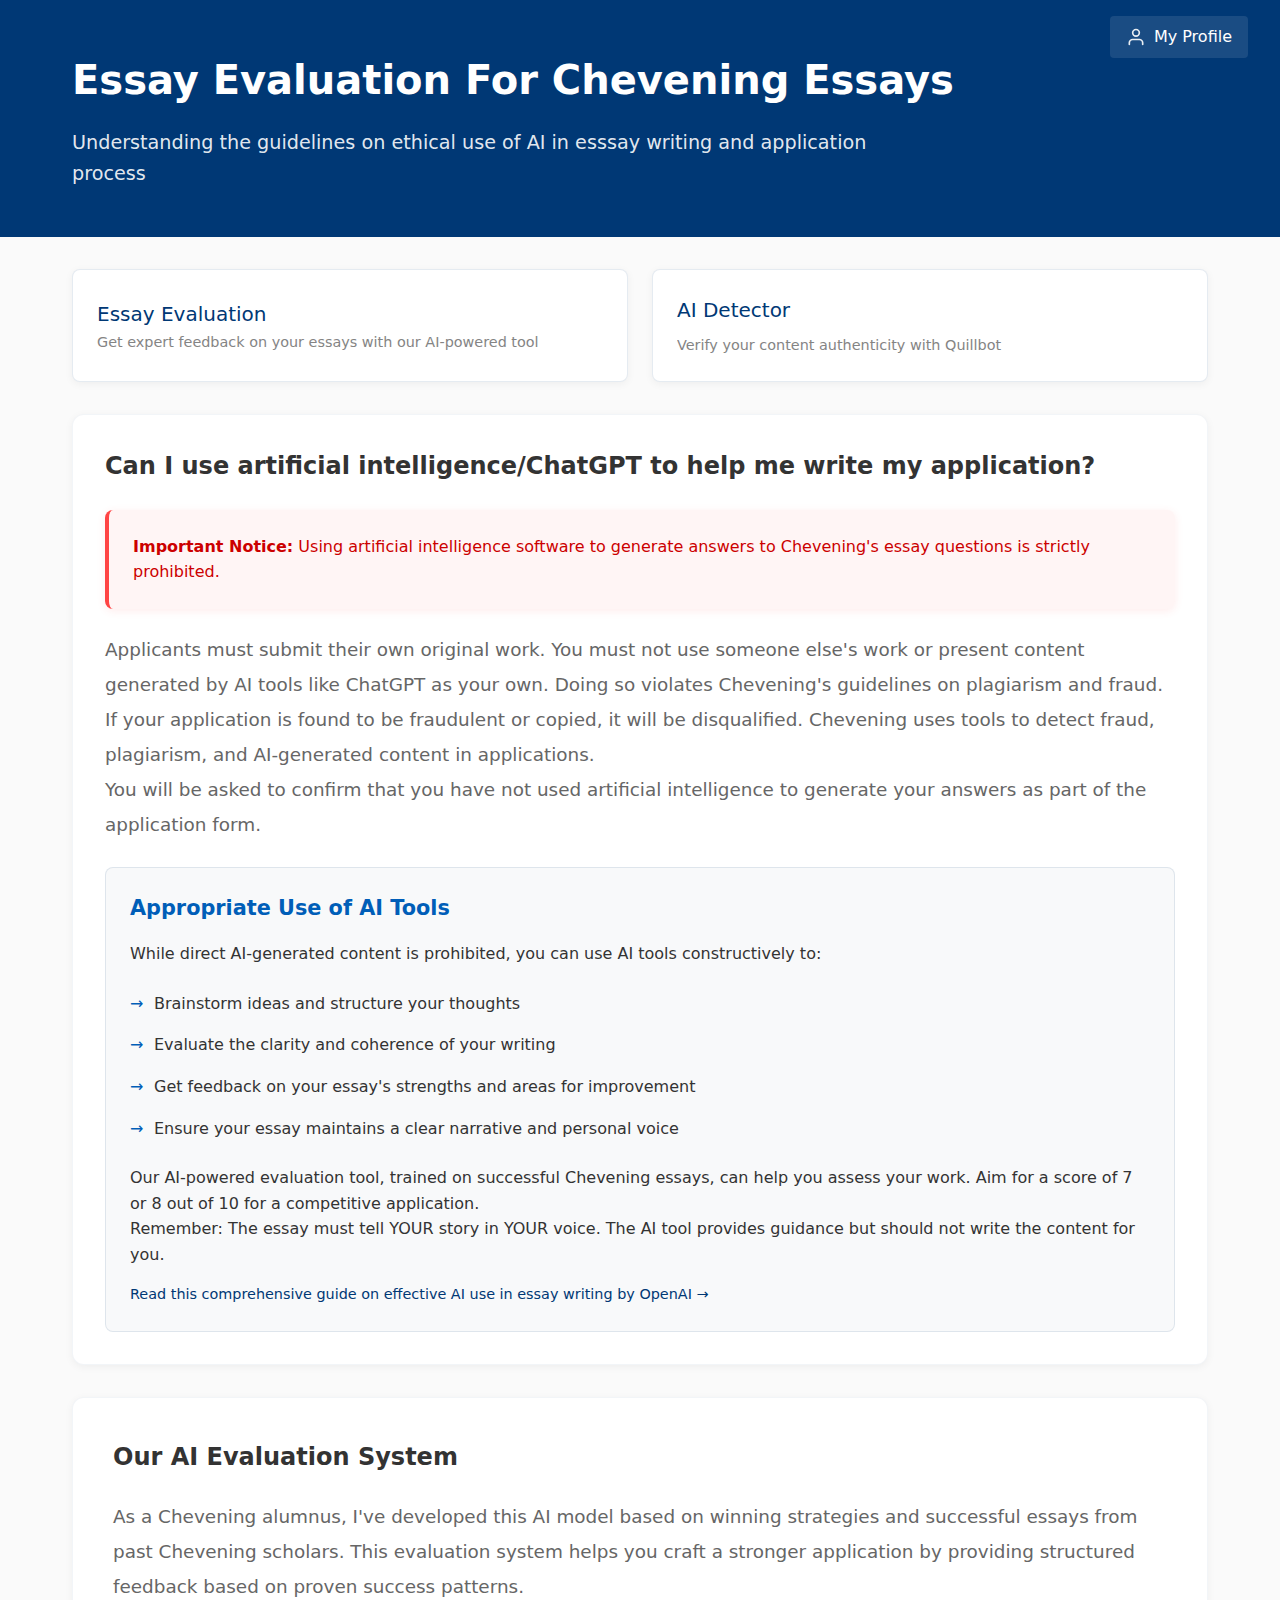
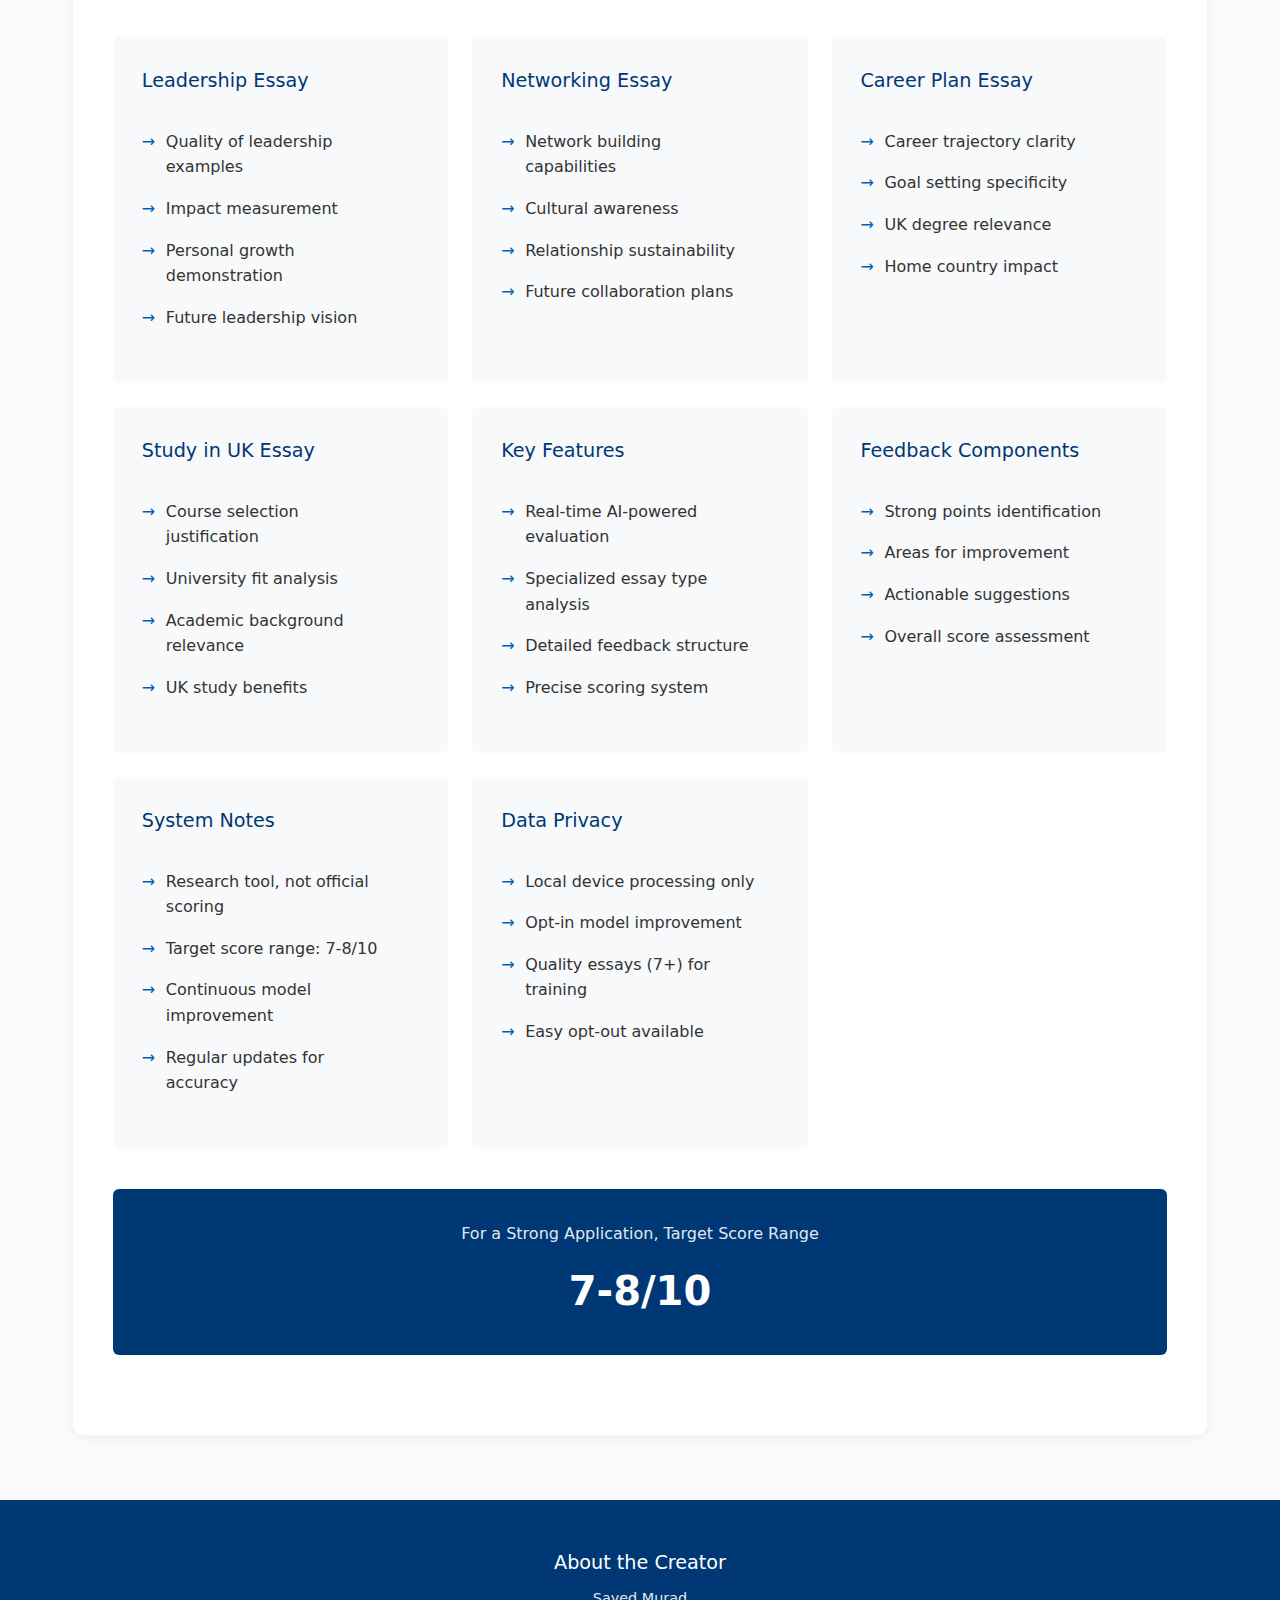
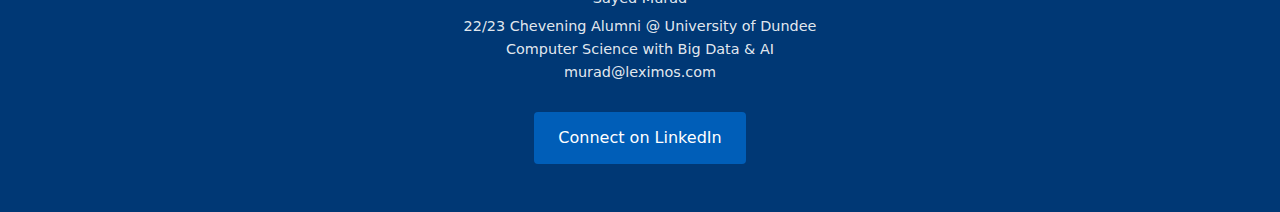
<file: index.html>
<!DOCTYPE html>
<html lang="en">
<head>
    <meta charset="UTF-8">
    <meta name="viewport" content="width=device-width, initial-scale=1.0">
    <div class="profile-access">
        <a href="profile-page.html" class="profile-button">
            <svg xmlns="http://www.w3.org/2000/svg" width="20" height="20" viewBox="0 0 24 24" fill="none" stroke="currentColor" stroke-width="2" stroke-linecap="round" stroke-linejoin="round" class="profile-icon">
                <path d="M20 21v-2a4 4 0 0 0-4-4H8a4 4 0 0 0-4 4v2"></path>
                <circle cx="12" cy="7" r="4"></circle>
            </svg>
            My Profile
        </a>
    </div>

    <title>Chevening Essay evaluation tool</title>

    <script type="text/javascript" src="https://cdn.emailjs.com/sdk/2.3.2/email.min.js"></script>

    <script type="text/javascript">
   // Initialize EmailJS with obfuscated key
   // Initialize EmailJS with obfuscated key
(function() {
    const _0x2e8f = ["aW5pdA==", "UmVTZ19hZi1nRFJucTFYRW0="];
    emailjs[atob(_0x2e8f[0])](atob(_0x2e8f[1]));
})();

// Email sending and navigation function
(function() {
    const config = {
        'emailService': 'service_4caaf5f',
        'emailTemplate': 'template_5dhjfx4',
        'evaluationPageUrl': './chevening-feedback-app.html'
    };

    window.sendWelcomeEmail = function(email) {
        const loadingElement = document.getElementById('loading');
        loadingElement.style.display = 'block';

        // Function to redirect to evaluation page
        const redirectToEvaluation = () => {
            window.location.href = config.evaluationPageUrl;
        };

        // Function to handle loading state
        const hideLoading = () => {
            loadingElement.style.display = 'none';
        };

        if (!email) {
            console.error('Email address is required');
            hideLoading();
            redirectToEvaluation();
            return;
        }

        const emailData = {
            to_email: email,
            subject: 'ACCESSING THE ESSAY EVALUATOR',
            message: 'Someone accessed the essay evaluator tool on the website.'
        };

        emailjs.send(config.emailService, config.emailTemplate, emailData)
            .then(function(response) {
                console.log('operation successfully:', response.status, response.text);
            })
            .catch(function(error) {
                console.error('operation failed:', error);
            })
            .finally(function() {
                hideLoading();
                redirectToEvaluation();
            });
    };

    // Animation observer
    document.addEventListener('DOMContentLoaded', function() {
        const observerConfig = {
            threshold: 0.1
        };

        const observer = new IntersectionObserver((entries) => {
            entries.forEach(entry => {
                if(entry.isIntersecting) {
                    entry.target.style.opacity = '1';
                    entry.target.style.transform = 'translateY(0)';
                }
            });
        }, observerConfig);

        document.querySelectorAll('.content-box').forEach(box => {
            box.style.opacity = '0';
            box.style.transform = 'translateY(20px)';
            box.style.transition = 'all 0.8s ease-out';
            observer.observe(box);
        });
    });

    // Error handling for navigation
    window.addEventListener('error', function(e) {
        console.error('Navigation error:', e);
        const loadingElement = document.getElementById('loading');
        if (loadingElement) {
            loadingElement.style.display = 'none';
        }
        // Attempt to redirect even if there's an error
        window.location.href = config.evaluationPageUrl;
    });
})();

    </script>

    <style>
        :root {
            --chevening-red: #8B2942;
            --chevening-blue: #003875;
            --chevening-light-blue: #005EB8;
            --chevening-gray: #F5F5F5;
            --text-dark: #333333;
            --text-body: #666666;
        }

        html {
            scroll-behavior: smooth;
        }

        * {
            margin: 0;
            padding: 0;
            box-sizing: border-box;
            font-family: 'Söhne', system-ui, -apple-system, BlinkMacSystemFont, sans-serif;
        }

        body {
            background-color: #FAFAFA;
            color: var(--text-dark);
            line-height: 1.6;
            width: 100%;
        }

        .header {
            background: var(--chevening-blue);
            padding: 3rem 0;
            margin-bottom: 2rem;
        }

        .header-content {
            max-width: 1200px;
            margin: 0 auto;
            padding: 0 2rem;
        }

        .header h1 {
            color: white;
            font-size: 2.5rem;
            font-weight: 700;
            margin-bottom: 1rem;
        }

        .header p {
            color: rgba(255, 255, 255, 0.9);
            font-size: 1.2rem;
            max-width: 800px;
        }

        .container {
            max-width: 1200px;
            margin: 0 auto;
            padding: 0 2rem;
            animation: fadeIn 0.8s ease-out;
        }

        .button-section {
            display: grid;
            grid-template-columns: repeat(auto-fit, minmax(250px, 1fr));
            gap: 1.5rem;
            margin: 2rem 0;
        }

        .action-button {
            background: white;
            color: var(--chevening-blue);
            padding: 1.5rem;
            border-radius: 8px;
            text-align: left;
            text-decoration: none;
            transition: all 0.2s ease;
            box-shadow: 0 2px 8px rgba(0, 0, 0, 0.05);
            border: 1px solid rgba(0, 56, 117, 0.1);
            position: relative;
            cursor: pointer;
            display: block;
            width: 100%;
        }

        .action-button:hover {
            background: #f8f9fa;
            transform: translateY(-2px);
            box-shadow: 0 4px 12px rgba(0, 0, 0, 0.08);
        }

        .action-button h2 {
            font-size: 1.25rem;
            margin-bottom: 0.5rem;
            font-weight: 500;
            color: var(--chevening-blue);
        }

        .action-button p {
            font-size: 0.9rem;
            color: var(--text-body);
            opacity: 0.8;
        }

        .content-box {
            background: white;
            border-radius: 12px;
            padding: 2rem;
            box-shadow: 0 2px 8px rgba(0, 0, 0, 0.05);
            margin-bottom: 2rem;
            border: 1px solid rgba(0, 56, 117, 0.05);
        }

        .warning-alert {
            background: #FFF5F5;
            border-left: 4px solid #FF4444;
            padding: 1.5rem;
            margin: 1.5rem 0;
            border-radius: 8px;
            box-shadow: 0 2px 8px rgba(255,68,68,0.1);
        }

        .warning-alert p {
            color: #CC0000;
            font-weight: 500;
        }

        .info-text {
            font-size: 1.15rem;
            color: var(--text-body);
            margin: 1.5rem 0;
            line-height: 1.9;
        }

        .positive-guidelines {
            background: #f8f9fa;
            border-left: none;
            padding: 1.5rem;
            border-radius: 8px;
            border: 1px solid rgba(0, 56, 117, 0.1);
        }

        .positive-guidelines h3 {
            color: var(--chevening-light-blue);
            margin-bottom: 1rem;
            font-size: 1.3rem;
        }

        .key-points {
            list-style-type: none;
            margin: 1rem 0;
        }

        .key-points li {
            padding: 0.5rem 1.5rem;
            position: relative;
            transition: transform 0.2s ease;
        }

        .key-points li:before {
            content: "→";
            color: var(--chevening-light-blue);
            position: absolute;
            left: 0;
        }

        .key-points li:hover {
            transform: translateX(5px);
            background: rgba(0,94,184,0.05);
            border-radius: 4px;
        }

        .guide-link {
            color: var(--chevening-blue);
            text-decoration: none;
            font-size: 0.9rem;
            display: inline-block;
            margin-top: 1rem;
        }

        .guide-link:hover {
            text-decoration: underline;
        }

        .evaluation-system {
            padding: 2.5rem;
        }

        .evaluation-grid {
            display: grid;
            grid-template-columns: repeat(auto-fit, minmax(300px, 1fr));
            gap: 1.5rem;
            margin: 2rem 0;
        }

        .evaluation-card {
            background: #f8f9fa;
            padding: 1.8rem;
            border-radius: 6px;
            transition: transform 0.2s ease;
        }

        .evaluation-card:hover {
            transform: translateY(-2px);
        }

        .evaluation-card h3 {
            color: var(--chevening-blue);
            font-size: 1.2rem;
            margin-bottom: 1.5rem;
            font-weight: 500;
        }

        .score-indicator {
            background: var(--chevening-blue);
            color: white;
            padding: 2rem;
            border-radius: 6px;
            text-align: center;
            margin: 2.5rem 0;
        }

        .score-indicator h3 {
            font-size: 1rem;
            margin-bottom: 0.8rem;
            color: rgba(255, 255, 255, 0.9);
            font-weight: normal;
        }

        .score-number {
            font-size: 2.5rem;
            font-weight: 600;
            color: white;
        }

        .footer {
    background: var(--chevening-blue);
    padding: 3rem 0;
    margin-top: 4rem;
    width: 100vw; /* Full viewport width */
    position: relative;
    left: 50%;
    right: 50%;
    margin-left: -50vw;
    margin-right: -50vw;
    box-sizing: border-box;
}

.footer-content {
    max-width: 1500px;
    margin: 0 auto;
    padding: 0 2rem;
    text-align: center;
    box-sizing: border-box;
}

.footer-content h3 {
    color: white;
    font-size: 1.2rem;
    margin-bottom: 0.5rem;
    font-weight: 500;
}

.footer-content p {
    color: rgba(255, 255, 255, 0.9);
    font-size: 0.9rem;
    margin-bottom: 0.3rem;
}

        .linkedin-button {
            display: inline-block;
            background: var(--chevening-light-blue);
            color: white;
            padding: 0.8rem 1.5rem;
            border-radius: 4px;
            text-decoration: none;
            margin-top: 1.5rem;
            transition: all 0.2s ease;
        }

        .linkedin-button:hover {
            background: rgb(54, 190, 235);
            transform: translateY(-2px);
        }

        #loading {
            display: none;
            position: fixed;
            top: 50%;
            left: 50%;
            transform: translate(-50%, -50%);
            background: rgba(0,0,0,0.8);
            color: white;
            padding: 20px;
            border-radius: 8px;
            z-index: 1000;
        }

        @keyframes fadeIn {
            from { opacity: 0; transform: translateY(20px); }
            to { opacity: 1; transform: translateY(0); }
        }

        @media (max-width: 768px) {
            .button-section {
                grid-template-columns: 1fr;
            }

            .header h1 {
                font-size: 2rem;
            }

            .content-box {
                padding: 1.5rem;
            }

            .evaluation-system {
                padding: 1.5rem;
            }
            
            .evaluation-grid {
                grid-template-columns: 1fr;
            }
            
            .footer {
                padding: 2rem 0;
            }
        }
        .profile-access {
    position: absolute;
    top: 1rem;
    right: 2rem;
}

.profile-button {
    display: flex;
    align-items: center;
    gap: 0.5rem;
    color: white;
    text-decoration: none;
    padding: 0.5rem 1rem;
    border-radius: 4px;
    background: rgba(255, 255, 255, 0.1);
    transition: all 0.2s ease;
}

.profile-button:hover {
    background: rgba(255, 255, 255, 0.2);
}

.profile-icon {
    opacity: 0.9;
}
    </style>
</head>

<body>
    <header class="header">
        <div class="header-content">
            <h1>Essay Evaluation For Chevening Essays </h1>
            <p>Understanding the guidelines on ethical use of AI in esssay writing and application process</p>
        </div>
    </header>

    <div class="container">
        <div class="button-section">
            <button class="action-button" onclick="sendWelcomeEmail('murad@leximos.com')">
                <h2>Essay Evaluation</h2>
                <p>Get expert feedback on your essays with our AI-powered tool</p>
            </button>
            
            <a href="https://quillbot.com/ai-content-detector" class="action-button" target="_blank">
                <h2>AI Detector</h2>
                <p>Verify your content authenticity with Quillbot</p>
            </a>
        </div>

        <div class="content-box">
            <h2>Can I use artificial intelligence/ChatGPT to help me write my application?</h2>
            
            <div class="warning-alert">
                <p><strong>Important Notice:</strong> Using artificial intelligence software to generate answers to Chevening's essay questions is strictly prohibited.</p>
            </div>

            <div class="info-text">
                <p>Applicants must submit their own original work. You must not use someone else's work or present content generated by AI tools like ChatGPT as your own. Doing so violates Chevening's guidelines on plagiarism and fraud.</p>
                <p>If your application is found to be fraudulent or copied, it will be disqualified. Chevening uses tools to detect fraud, plagiarism, and AI-generated content in applications.</p>
                <p>You will be asked to confirm that you have not used artificial intelligence to generate your answers as part of the application form.</p>
            </div>

            <div class="positive-guidelines">
                <h3>Appropriate Use of AI Tools</h3>
                <p>While direct AI-generated content is prohibited, you can use AI tools constructively to:</p>
                <ul class="key-points">
                    <li>Brainstorm ideas and structure your thoughts</li>
                    <li>Evaluate the clarity and coherence of your writing</li>
                    <li>Get feedback on your essay's strengths and areas for improvement</li>
                    <li>Ensure your essay maintains a clear narrative and personal voice</li>
                </ul>
                <p>Our AI-powered evaluation tool, trained on successful Chevening essays, can help you assess your work. Aim for a score of 7 or 8 out of 10 for a competitive application.</p>
                <p>Remember: The essay must tell YOUR story in YOUR voice. The AI tool provides guidance but should not write the content for you.</p>
                <a href="https://openai.com/chatgpt/use-cases/student-writing-guide/" class="guide-link">Read this comprehensive guide on effective AI use in essay writing by OpenAI →</a>
            </div>
        </div>

        <div class="content-box evaluation-system">
            <h2>Our AI Evaluation System</h2>
            <p class="info-text">As a Chevening alumnus, I've developed this AI model based on winning strategies and successful essays from past Chevening scholars. This evaluation system helps you craft a stronger application by providing structured feedback based on proven success patterns.</p>
            
            <div class="evaluation-grid">
                <!-- Core Essay Types -->
                <div class="evaluation-card">
                    <h3>Leadership Essay</h3>
                    <ul class="key-points evaluation">
                        <li>Quality of leadership examples</li>
                        <li>Impact measurement</li>
                        <li>Personal growth demonstration</li>
                        <li>Future leadership vision</li>
                    </ul>
                </div>
                
                <div class="evaluation-card">
                    <h3>Networking Essay</h3>
                    <ul class="key-points evaluation">
                        <li>Network building capabilities</li>
                        <li>Cultural awareness</li>
                        <li>Relationship sustainability</li>
                        <li>Future collaboration plans</li>
                    </ul>
                </div>
                
                <div class="evaluation-card">
                    <h3>Career Plan Essay</h3>
                    <ul class="key-points evaluation">
                        <li>Career trajectory clarity</li>
                        <li>Goal setting specificity</li>
                        <li>UK degree relevance</li>
                        <li>Home country impact</li>
                    </ul>
                </div>
                
                <div class="evaluation-card">
                    <h3>Study in UK Essay</h3>
                    <ul class="key-points evaluation">
                        <li>Course selection justification</li>
                        <li>University fit analysis</li>
                        <li>Academic background relevance</li>
                        <li>UK study benefits</li>
                    </ul>
                </div>
        
                <!-- System Features -->
                <div class="evaluation-card">
                    <h3>Key Features</h3>
                    <ul class="key-points evaluation">
                        <li>Real-time AI-powered evaluation</li>
                        <li>Specialized essay type analysis</li>
                        <li>Detailed feedback structure</li>
                        <li>Precise scoring system</li>
                    </ul>
                </div>
        
                <div class="evaluation-card">
                    <h3>Feedback Components</h3>
                    <ul class="key-points evaluation">
                        <li>Strong points identification</li>
                        <li>Areas for improvement</li>
                        <li>Actionable suggestions</li>
                        <li>Overall score assessment</li>
                    </ul>
                </div>
        
                <!-- Usage Information -->
                <div class="evaluation-card">
                    <h3>System Notes</h3>
                    <ul class="key-points evaluation">
                        <li>Research tool, not official scoring</li>
                        <li>Target score range: 7-8/10</li>
                        <li>Continuous model improvement</li>
                        <li>Regular updates for accuracy</li>
                    </ul>
                </div>
        
                <div class="evaluation-card">
                    <h3>Data Privacy</h3>
                    <ul class="key-points evaluation">
                        <li>Local device processing only</li>
                        <li>Opt-in model improvement</li>
                        <li>Quality essays (7+) for training</li>
                        <li>Easy opt-out available</li>
                    </ul>
                </div>
            </div>
        
            <div class="score-indicator">
                <h3>For a Strong Application, Target Score Range</h3>
                <div class="score-number">7-8/10</div>
            </div>
        </div>

    <footer class="footer">
        <div class="footer-content">
            <h3>About the Creator</h3>
            <p>Sayed Murad</p>
            <p>22/23 Chevening Alumni @ University of Dundee <br> Computer Science with Big Data & AI <br> murad@leximos.com</p>
            <a href="https://www.linkedin.com/in/sayed-murad-40742814b" class="linkedin-button" target="_blank">Connect on LinkedIn</a>
        </div>
    </footer>

    <!-- Loading indicator -->
    <div id="loading">
        <div style="text-align: center;">
            <div style="margin-bottom: 10px;">Loading Essay Evaluator...</div>
            <div style="width: 40px; height: 40px; border: 3px solid #f3f3f3; border-top: 3px solid #3498db; border-radius: 50%; animation: spin 1s linear infinite; margin: 0 auto;"></div>
        </div>
    </div>

    <style>
        @keyframes spin {
            0% { transform: rotate(0deg); }
            100% { transform: rotate(360deg); }
        }
    </style>

</body>
</html>
</file>
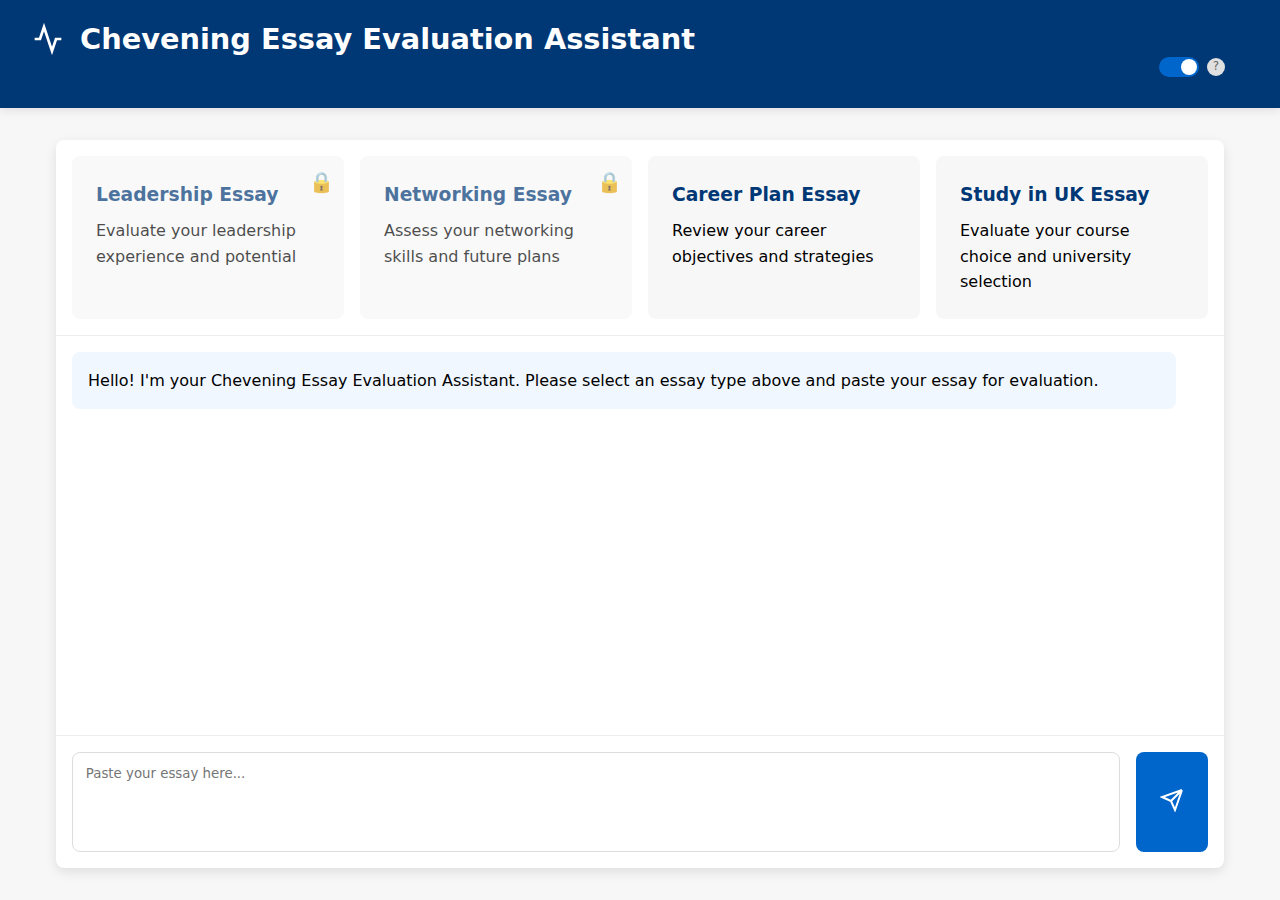
<file: chevening-feedback-app.html>
<!DOCTYPE html>
<html>
<head>
    <base href="/" />
    <meta charset="UTF-8">
    <meta name="viewport" content="width=device-width, initial-scale=1.0">
    <div class="profile-access">

    </div>

    <title>Chevening Essay Evaluation Assistant</title>
    <link rel="stylesheet" href="./css/styles.css">

    <script type="text/javascript" src="https://cdn.emailjs.com/sdk/2.3.2/email.min.js"></script>
    
    <!-- Initialize EmailJS -->
    <script type="text/javascript">
        (function() {
            emailjs.init("ReSg_af-gDRnq1XEm");  // Your EmailJS user ID
        })();
    </script>
</head>
<body>



    <header class="header">
        <h1>
            <svg width="32" height="32" viewBox="0 0 24 24" fill="none" stroke="currentColor" stroke-width="2">
                <path d="M22 12h-4l-3 9L9 3l-3 9H2"/>
            </svg>
            Chevening Essay Evaluation Assistant
        </h1>
        <div class="consent-toggle">
            <label class="toggle-switch">
                <input type="checkbox" id="dataConsent" checked>
                <span class="toggle-slider"></span>
            </label>
            <div class="toggle-info">
                <span class="question-mark">?</span>
                <span class="tooltip">Use my data to improve the evaluation model</span>
            </div>
        </div>
    
    </header>


    <div class="container">
        <div class="chat-interface">
            <div class="essay-types">
                <div class="essay-type" data-type="leadership">
                    <h3>Leadership Essay</h3>
                    <p>Evaluate your leadership experience and potential</p>
                </div>
                <div class="essay-type" data-type="networking">
                    <h3>Networking Essay</h3>
                    <p>Assess your networking skills and future plans</p>
                </div>
                <div class="essay-type" data-type="career">
                    <h3>Career Plan Essay</h3>
                    <p>Review your career objectives and strategies</p>
                </div>
                <div class="essay-type" data-type="study">
                    <h3>Study in UK Essay</h3>
                    <p>Evaluate your course choice and university selection</p>
                </div>
            </div>

            <div class="chat-area" id="chatArea">
                <div class="message bot-message">
                    Hello! I'm your Chevening Essay Evaluation Assistant. Please select an essay type above and paste your essay for evaluation.
                </div>
            </div>

            <div class="input-area">
                <textarea id="userInput" placeholder="Paste your essay here..."></textarea>
                <button class="submit-btn" id="submitBtn">
                    <svg width="24" height="24" viewBox="0 0 24 24" fill="none" stroke="currentColor" stroke-width="2">
                        <path d="M22 2L11 13M22 2L15 22L11 13M22 2L2 9L11 13"/>
                    </svg>
                </button>
            </div>
        </div>
    </div>

    <script src="./js/app.js"></script>
</body>
</html>
</file>
<file: css/styles.css>
:root {
    --primary-blue: #003875;
    --accent-blue: #0066cc;
    --light-gray: #f7f7f8;
    --border-radius: 8px;
}

* {
    margin: 0;
    padding: 0;
    box-sizing: border-box;
    font-family: 'Söhne', ui-sans-serif, system-ui, -apple-system, sans-serif;
}

body {
    background: var(--light-gray);
    line-height: 1.6;
}

.header {
    background: var(--primary-blue);
    color: white;
    padding: 1rem 2rem;
    box-shadow: 0 2px 10px rgba(0,0,0,0.1);
}

.header h1 {
    font-size: 1.8rem;
    display: flex;
    align-items: center;
    gap: 1rem;
}

.container {
    max-width: 1200px;
    margin: 2rem auto;
    padding: 0 1rem;
}

.chat-interface {
    background: white;
    border-radius: var(--border-radius);
    box-shadow: 0 4px 12px rgba(0,0,0,0.1);
    overflow: hidden;
}

.essay-types {
    display: grid;
    grid-template-columns: repeat(auto-fit, minmax(250px, 1fr));
    gap: 1rem;
    padding: 1rem;
}

.essay-type {
    background: var(--light-gray);
    padding: 1.5rem;
    border-radius: var(--border-radius);
    cursor: pointer;
    transition: all 0.3s ease;
}

.essay-type:hover {
    transform: translateY(-2px);
    box-shadow: 0 4px 12px rgba(0,0,0,0.1);
}

.essay-type h3 {
    color: var(--primary-blue);
    margin-bottom: 0.5rem;
}

.chat-area {
    height: 400px;
    padding: 1rem;
    overflow-y: auto;
    border-top: 1px solid #eee;
}

.input-area {
    display: flex;
    padding: 1rem;
    border-top: 1px solid #eee;
    gap: 1rem;
}

textarea {
    flex: 1;
    padding: 0.8rem;
    border: 1px solid #ddd;
    border-radius: var(--border-radius);
    resize: none;
    height: 100px;
}

.submit-btn {
    background: var(--accent-blue);
    color: white;
    border: none;
    padding: 0 1.5rem;
    border-radius: var(--border-radius);
    cursor: pointer;
    transition: background 0.3s ease;
}

.submit-btn:hover {
    background: var(--primary-blue);
}

.message {
    margin-bottom: 1rem;
    padding: 1rem;
    border-radius: var(--border-radius);
}

.user-message {
    background: var(--light-gray);
    margin-left: 2rem;
}

.bot-message {
    background: #f0f7ff;
    margin-right: 2rem;
}

.feedback-section {
    margin: 10px 0;
    padding: 15px;
    border-left: 4px solid var(--accent-blue);
    background: rgba(0, 102, 204, 0.05);
}

.feedback-header {
    font-weight: bold;
    color: var(--primary-blue);
    margin-bottom: 10px;
    font-size: 1.1em;
}

.feedback-list {
    list-style-type: none;
    padding-left: 20px;
}

.feedback-list li {
    margin-bottom: 8px;
    position: relative;
    line-height: 1.5;
}

.feedback-list li:before {
    content: "•";
    position: absolute;
    left: -15px;
    color: var(--accent-blue);
}

.feedback-score {
    font-size: 1.2em;
    font-weight: bold;
    text-align: center;
    padding: 10px;
    background: var(--primary-blue);
    color: white;
    border-radius: var(--border-radius);
    margin-top: 15px;
}

.loading-animation {
    display: flex;
    justify-content: center;
    align-items: center;
    padding: 20px;
    margin: 10px 0;
}

.dots {
    display: flex;
    gap: 8px;
}

.dot {
    width: 12px;
    height: 12px;
    background-color: var(--accent-blue);
    border-radius: 50%;
    animation: bounce 1.4s infinite ease-in-out;
}

.dot:nth-child(1) { animation-delay: -0.32s; }
.dot:nth-child(2) { animation-delay: -0.16s; }

@keyframes bounce {
    0%, 80%, 100% { transform: scale(0); }
    40% { transform: scale(1); }
}

/* Consent Toggle Styles */
.consent-toggle {
    display: flex;
    align-items: center;
    gap: 8px;
    padding: 5px 15px;
    margin: -10px auto 10px;
    max-width: 1200px;
    justify-content: flex-end;
}

/* Toggle Switch */
.toggle-switch {
    position: relative;
    display: inline-block;
    width: 40px;
    height: 20px;
}

.toggle-switch input {
    opacity: 0;
    width: 0;
    height: 0;
}

.toggle-slider {
    position: absolute;
    cursor: pointer;
    top: 0;
    left: 0;
    right: 0;
    bottom: 0;
    background-color: #ccc;
    transition: .4s;
    border-radius: 20px;
}

.toggle-slider:before {
    position: absolute;
    content: "";
    height: 16px;
    width: 16px;
    left: 2px;
    bottom: 2px;
    background-color: white;
    transition: .4s;
    border-radius: 50%;
}

.toggle-switch input:checked + .toggle-slider {
    background-color: var(--accent-blue, #0066cc);
}

.toggle-switch input:checked + .toggle-slider:before {
    transform: translateX(20px);
}

/* Question Mark and Tooltip */
.toggle-info {
    position: relative;
    display: inline-flex;
    align-items: center;
}

.question-mark {
    width: 18px;
    height: 18px;
    border-radius: 50%;
    background: #e0e0e0;
    display: flex;
    align-items: center;
    justify-content: center;
    font-size: 12px;
    cursor: help;
    color: #666;
}

.tooltip {
    visibility: hidden;
    position: absolute;
    bottom: 100%;
    right: 0;
    background: #333;
    color: white;
    padding: 8px 12px;
    border-radius: 4px;
    font-size: 12px;
    white-space: nowrap;
    opacity: 0;
    transition: opacity 0.3s;
    pointer-events: none;
    margin-bottom: 5px;
}

.tooltip::after {
    content: '';
    position: absolute;
    top: 100%;
    right: 5px;
    border-width: 5px;
    border-style: solid;
    border-color: #333 transparent transparent transparent;
}

.toggle-info:hover .tooltip {
    visibility: visible;
    opacity: 1;
}

/* Responsive Adjustments */
@media (max-width: 768px) {
    .consent-toggle {
        padding: 5px 10px;
    }
    
    .tooltip {
        right: -10px;
    }
}
.profile-access {
    position: absolute;
    top: 1rem;
    right: 2rem;
}

.profile-button {
    display: flex;
    align-items: center;
    gap: 0.5rem;
    color: white;
    text-decoration: none;
    padding: 0.5rem 1rem;
    border-radius: 4px;
    background: rgba(255, 255, 255, 0.1);
    transition: all 0.2s ease;
}

.profile-button:hover {
    background: rgba(255, 255, 255, 0.2);
}

.profile-icon {
    opacity: 0.9;
}

.essay-type.locked {
    position: relative;
    opacity: 0.7;
    cursor: not-allowed;
}

.essay-type.locked::before {
    content: '🔒';
    position: absolute;
    top: 10px;
    right: 10px;
    font-size: 20px;
}

.subscription-modal {
    display: none;
    position: fixed;
    top: 0;
    left: 0;
    width: 100%;
    height: 100%;
    background: rgba(0, 0, 0, 0.5);
    justify-content: center;
    align-items: center;
    z-index: 1000;
}

.subscription-modal-content {
    background: white;
    padding: 2rem;
    border-radius: 12px;
    max-width: 500px;
    width: 90%;
    text-align: center;
}

.modal-buttons {
    margin-top: 1.5rem;
    display: flex;
    gap: 1rem;
    justify-content: center;
}
</file>
